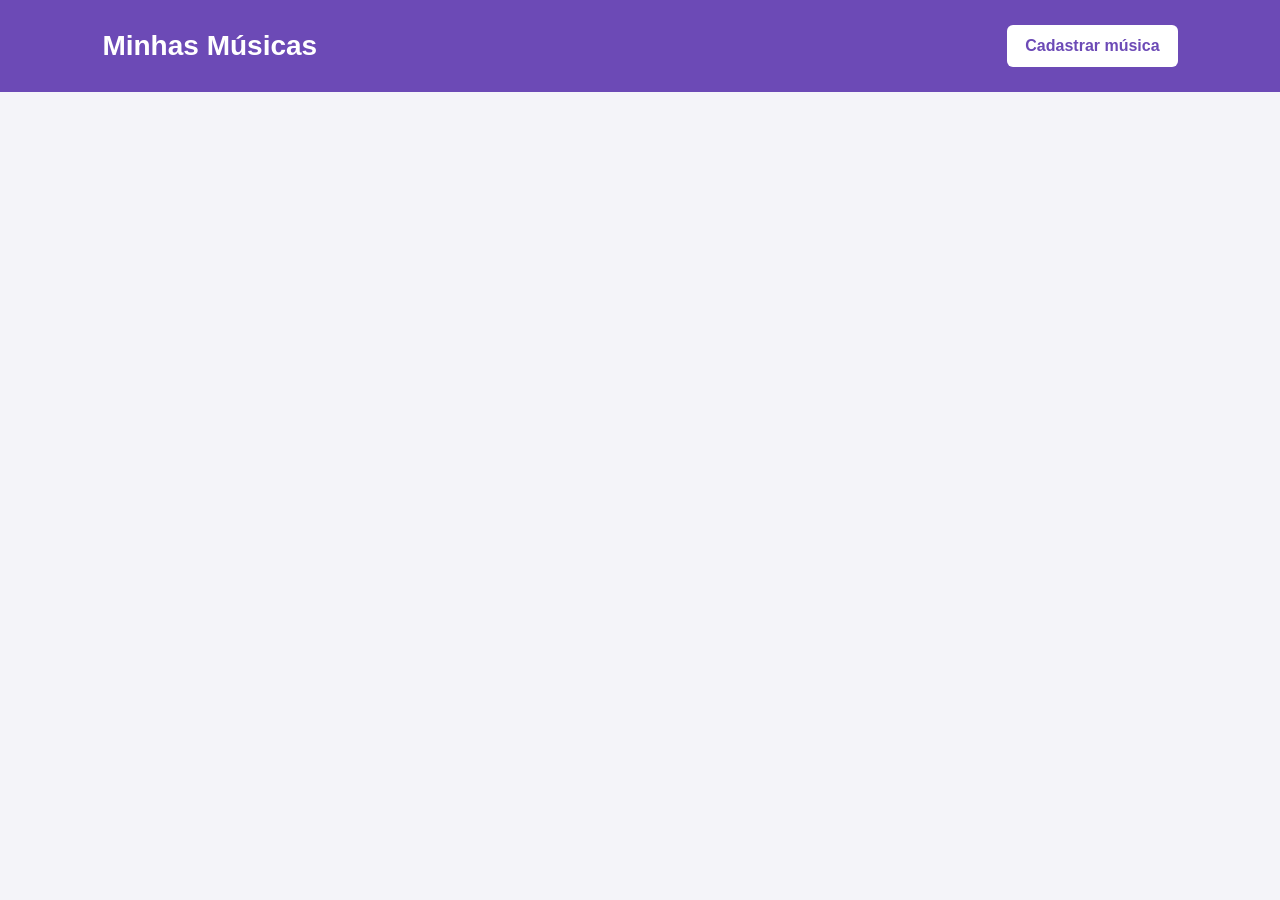
<file: index.html>
<!DOCTYPE html>
<html lang="pt-BR">
<head>
    <meta charset="UTF-8">
    <meta name="viewport" content="width=device-width, initial-scale=1.0">
    <title>Minhas Músicas</title>
    <link rel="stylesheet" href="index.css">
</head>
<body>

    <header>
        <h1>Minhas Músicas</h1>
        <a href="cadastrar.html">Cadastrar música</a>
    </header>

    <main>
        <section id="listaMusicas">


        </section>
    </main>

    <script src="index.js"></script>
</body>
</html>
</file>
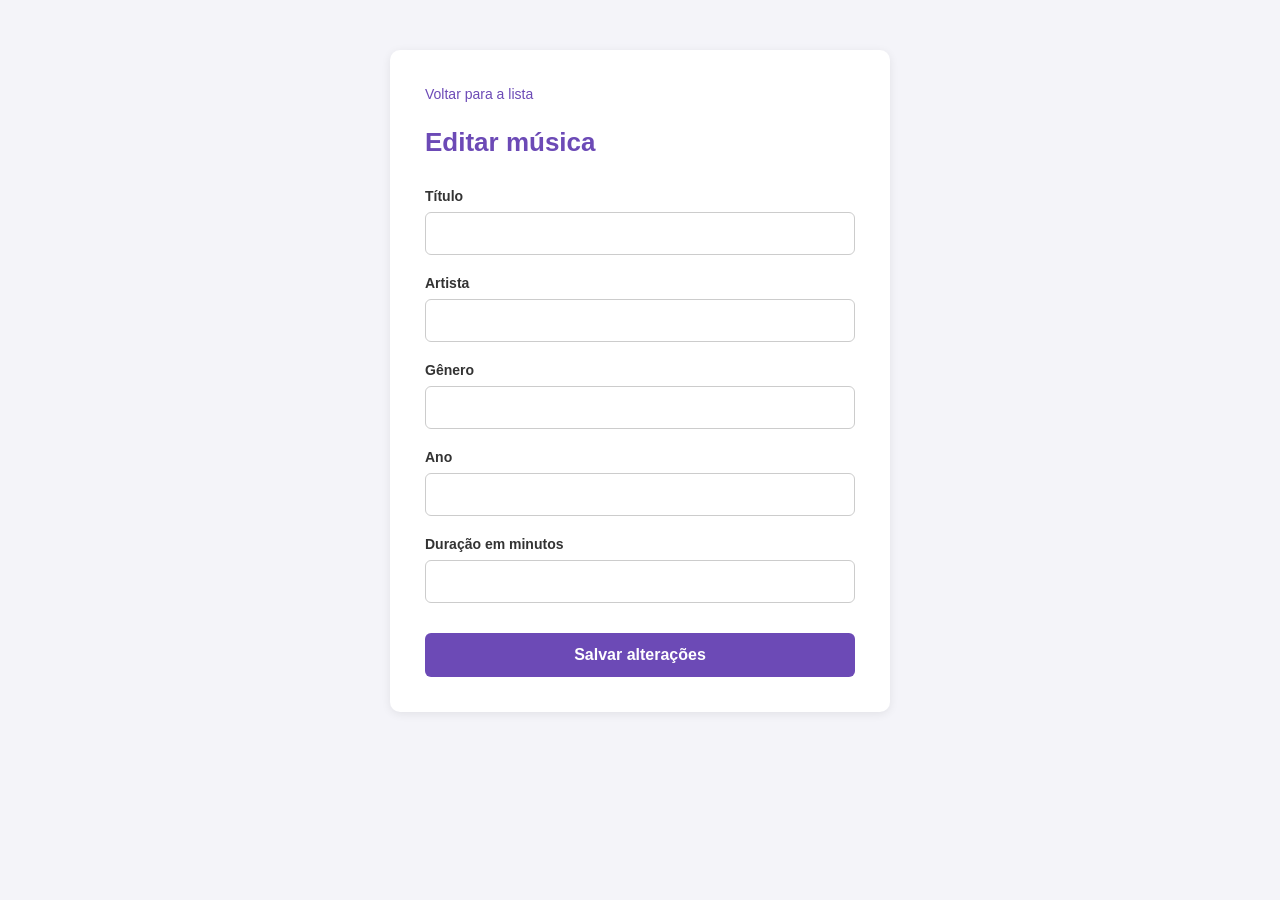
<file: editar.html>
<!DOCTYPE html>
<html lang="pt-BR">
<head>
    <meta charset="UTF-8">
    <meta name="viewport" content="width=device-width, initial-scale=1.0">
    <title>Editar música</title>
    <link rel="stylesheet" href="editar.css">
</head>
<body>

    <main>
        <a class="voltar" href="index.html">Voltar para a lista</a>

        <h1>Editar música</h1>

        <div class="campo">
            <label for="titulo">Título</label>
            <input type="text" id="titulo">
        </div>

        <div class="campo">
            <label for="artista">Artista</label>
            <input type="text" id="artista">
        </div>

        <div class="campo">
            <label for="genero">Gênero</label>
            <input type="text" id="genero">
        </div>

        <div class="campo">
            <label for="ano">Ano</label>
            <input type="number" id="ano">
        </div>

        <div class="campo">
            <label for="duracao">Duração em minutos</label>
            <input type="number" id="duracao">
        </div>

        <button id="botaoSalvar">Salvar alterações</button>
    </main>

    <script src="editar.js"></script>
</body>
</html>
</file>
<file: index.css>
* {
    margin: 0;
    padding: 0;
    box-sizing: border-box;
}

body {
    font-family: Arial, sans-serif;
    background-color: #f4f4f9;
    color: #333;
}

header {
    background-color: #6c4ab6;
    color: white;
    padding: 25px 8%;
    display: flex;
    justify-content: space-between;
    align-items: center;
}

header h1 {
    font-size: 28px;
}

header a {
    background-color: white;
    color: #6c4ab6;
    text-decoration: none;
    padding: 12px 18px;
    border-radius: 6px;
    font-weight: bold;
}

header a:hover {
    background-color: #eee;
}

main {
    max-width: 900px;
    margin: 40px auto;
    padding: 0 20px;
}

#listaMusicas {
    display: flex;
    flex-direction: column;
    gap: 20px;
}

.musica {
    background-color: white;
    padding: 25px;
    border-radius: 10px;
    box-shadow: 0 2px 8px rgba(0, 0, 0, 0.08);
}

.musica h2 {
    color: #6c4ab6;
    margin-bottom: 10px;
}

.artista {
    font-size: 16px;
    margin-bottom: 8px;
}

.detalhes {
    color: #777;
    font-size: 14px;
    margin-bottom: 20px;
}

.acoes {
    display: flex;
    gap: 10px;
}

.editar,
.apagar {
    padding: 9px 18px;
    border-radius: 5px;
    border: none;
    cursor: pointer;
    font-size: 14px;
    text-decoration: none;
}

.editar {
    background-color: #6c4ab6;
    color: white;
}

.editar:hover {
    background-color: #573a96;
}

.apagar {
    background-color: #e74c3c;
    color: white;
}

.apagar:hover {
    background-color: #c0392b;
}

@media (max-width: 600px) {
    header {
        flex-direction: column;
        gap: 20px;
        text-align: center;
    }
}
</file>
<file: editar.css>
* {
    margin: 0;
    padding: 0;
    box-sizing: border-box;
}

body {
    font-family: Arial, sans-serif;
    background-color: #f4f4f9;
    color: #333;
}

main {
    background-color: white;
    max-width: 500px;
    margin: 50px auto;
    padding: 35px;
    border-radius: 10px;
    box-shadow: 0 2px 10px rgba(0, 0, 0, 0.08);
}

.voltar {
    display: inline-block;
    color: #6c4ab6;
    text-decoration: none;
    margin-bottom: 25px;
    font-size: 14px;
}

.voltar:hover {
    text-decoration: underline;
}

h1 {
    color: #6c4ab6;
    margin-bottom: 30px;
    font-size: 26px;
}

.campo {
    display: flex;
    flex-direction: column;
    margin-bottom: 20px;
}

.campo label {
    margin-bottom: 8px;
    font-weight: bold;
    font-size: 14px;
}

.campo input {
    padding: 12px;
    border: 1px solid #ccc;
    border-radius: 6px;
    font-size: 15px;
    outline: none;
}

.campo input:focus {
    border-color: #6c4ab6;
}

#botaoSalvar {
    width: 100%;
    padding: 13px;
    background-color: #6c4ab6;
    color: white;
    border: none;
    border-radius: 6px;
    font-size: 16px;
    font-weight: bold;
    cursor: pointer;
    margin-top: 10px;
}

#botaoSalvar:hover {
    background-color: #573a96;
}

@media (max-width: 600px) {
    main {
        margin: 20px;
        padding: 25px;
    }
}
</file>
